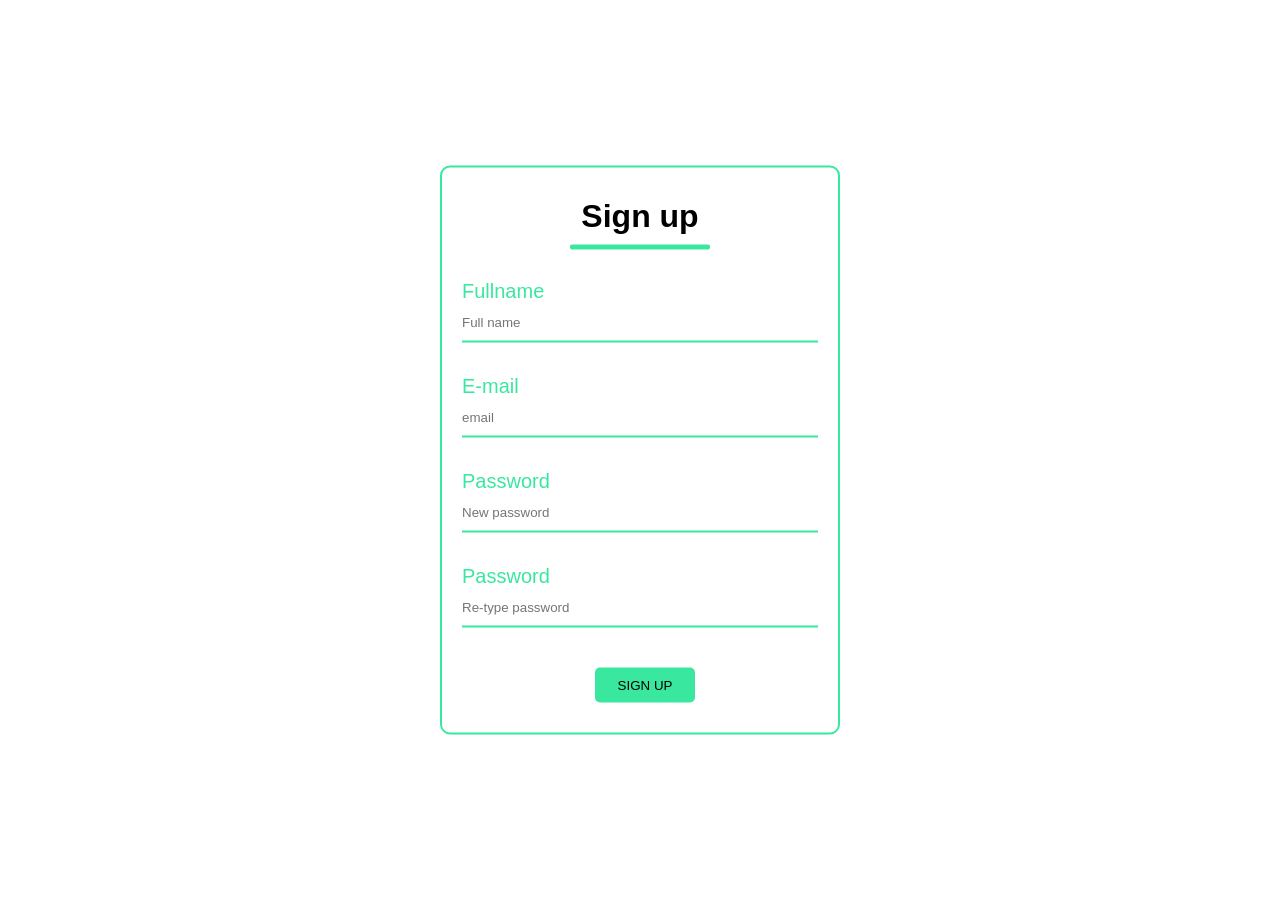
<file: index.html>
<!DOCTYPE html>
<html lang="en">
<head>
    <meta charset="UTF-8">
    <meta name="viewport" content="width=device-width, initial-scale=1.0">
    <title>FORM</title>
    <link rel="stylesheet" href="form.css">
</head>
<body>
    <div class="main">
        <div>
            <h1>Sign up</h1>
            <div class="underline"></div>
        </div>
            
        <form action="from">

            <div class="inputs">
               <label for="fullname"> Fullname</label>  <br>
                <input type="text" class="" id="Fullname" placeholder="Full name"><br> <br> <br> <br> 

               <label for="email" style="margin-top: 100px;"> E-mail</label>  <br>
                <input type="text" id="email" placeholder="email"> <br> <br> <br> <br> 

                <label for="fullname"> Password</label> <br>
                <input type="password" id="Fullname" placeholder="New password">  <br> <br> <br> <br> 

                <label for="fullname"> Password</label> <br>
                <input type="password" id="Fullname" placeholder="Re-type password">

                <button class="button" type="submit">SIGN UP</button>
        
            </div>
        </form>
    </div>
</body>
</html>
</file>
<file: form.css>
*{
    box-sizing: border-box;
    padding: 0%;
    margin: 0%;
}

body{
    width:100%;
    height: 100%;
}

.main {
    padding: 10px;
    width: 400px;
    height: auto;
    position: absolute;
    left: 50%;
    top: 50%;
    -webkit-transform: translate(-50%, -50%);
    transform: translate(-50%, -50%); 
    border: 2px solid rgb(58, 231, 159);
    border-radius: 10px;
}

input[type=text],
input[type=password],
input[type=email]{
    /* width: auto; */
    height: 40px;
    position: absolute;
    border: none;
    width: 90%;
    border-bottom: 2px solid rgb(58, 231, 159);
    /* display: grid; */
    margin-bottom: 100px;
    outline: none;
}

label{
    color: rgb(58, 231, 159);
    font-size: 20px;
    font-family: Arial, Helvetica, sans-serif;
}
.inputs{
    margin-left: 10px;
    
}

h1{
    margin-top: 20px;
    text-align: center;
    margin-bottom: 10px;
    font-family: Arial, Helvetica, sans-serif;
}

.underline{
    width: 140px;
    height: 5px;
    background-color:rgb(58, 231, 159);
    border-radius: 2px;
    display: flex;
    justify-content: center;
    margin: auto;
    margin-bottom: 30px;
}

.button{
    background-color: rgb(58, 231, 159);
    width: 100px;
    padding: 10px;  
    border: none;
    border-radius: 5px;
    font-family: Arial, Helvetica, sans-serif;
    display: flex;
    margin: auto;
    justify-content: center;
    margin-top: 80px;
    margin-bottom: 20px;    
}
</file>
